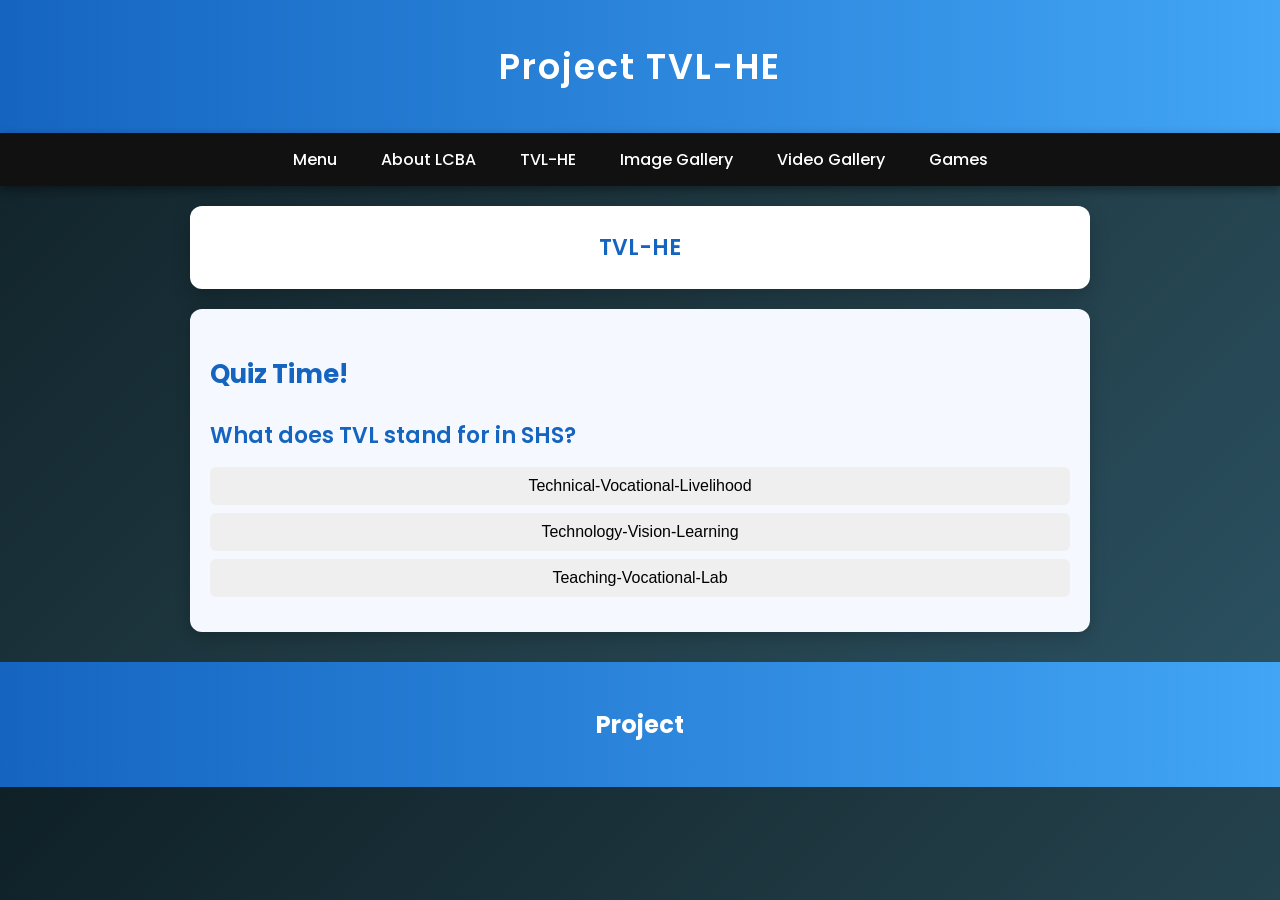
<file: Games.html>
<!DOCTYPE html>
<html>
<head>
<title>Responsive Web Design Layout with Quiz</title>
<meta name="viewport" content="width=device-width, initial-scale=1">

<link href="https://fonts.googleapis.com/css2?family=Poppins:wght@300;400;600&display=swap" rel="stylesheet">

<style>
*{box-sizing:border-box;}
body{
  margin:0;
  font-family:'Poppins',sans-serif;
  background:linear-gradient(135deg,#0f2027,#203a43,#2c5364);
  color:#333;
}

/* Header */
.header{
  padding:40px;
  text-align:center;
  background:linear-gradient(90deg,#1565c0,#42a5f5);
  color:white;
  box-shadow:0 4px 15px rgba(0,0,0,0.3);
}
.header p{font-size:35px;font-weight:600;margin:0;letter-spacing:2px;}

/* Navigation */
.topnav{
  overflow:hidden;
  background:#111;
  display:flex;
  justify-content:center;
  box-shadow:0 4px 10px rgba(0,0,0,0.4);
}
.topnav a{
  color:white;
  text-align:center;
  padding:14px 22px;
  text-decoration:none;
  font-weight:500;
  transition:0.3s;
}
.topnav a:hover{
  background:#42a5f5;
  border-radius:6px;
}

/* Layout */
.row{
  width:90%;
  max-width:900px;
  margin:auto;
  margin-top:20px;
}

.leftcolumn{
  width:100%;
}

/* Cards */
.card{
  background:white;
  padding:25px;
  margin-top:20px;
  border-radius:12px;
  box-shadow:0 8px 20px rgba(0,0,0,0.2);
  text-align:center;
  font-size:22px;
  font-weight:600;
  color:#1565c0;
}

/* Game/Quiz Styles */
#game{
  background:#f5f9ff;
  border-radius:12px;
  margin-top:20px;
  box-shadow:0 5px 15px rgba(0,0,0,0.2);
  padding:20px;
  text-align:left;
}

.quiz-question{
  font-weight:600;
  margin-bottom:15px;
  color:#1565c0;
}
.quiz-options button{
  display:block;
  width:100%;
  margin:8px 0;
  padding:10px;
  font-size:16px;
  border:none;
  border-radius:6px;
  cursor:pointer;
  transition:0.3s;
}
.quiz-options button:hover{
  background:#42a5f5;
  color:white;
}
#quiz-result{
  margin-top:15px;
  font-size:18px;
  font-weight:600;
  color:green;
}

/* Footer */
.footer{
  padding:25px;
  text-align:center;
  background:linear-gradient(90deg,#1565c0,#42a5f5);
  margin-top:30px;
  color:white;
  font-weight:500;
}

/* Responsive */
@media screen and (max-width:500px){
  .topnav{
    flex-direction:column;
  }
  .topnav a{
    border-top:1px solid rgba(255,255,255,0.2);
  }
}
</style>
</head>

<body>

<div class="header">
<p>Project TVL-HE</p>
</div>

<div class="topnav">
    <a href="http://localhost:8158/Project.html">Menu</a>
  <a href="http://localhost:8158/LCBA.html">About LCBA</a>
  <a href="http://localhost:8158/TVL-HE.html">TVL-HE</a>
  <a href="http://localhost:8158/Image Gallery.html">Image Gallery</a>
  <a href="http://localhost:8158/Video gallery.html">Video Gallery</a>
  <a href="http://localhost:8158/Games.html" style="float:right">Games</a>
</div>

<div class="row">

<div class="leftcolumn">

<div class="card">
TVL-HE
</div>

<div id="game" class="card">
<h3>Quiz Time!</h3>
<div class="quiz-question" id="question">Loading question...</div>
<div class="quiz-options" id="options"></div>
<div id="quiz-result"></div>
</div>

</div>

</div>

<div class="footer">
<h2>Project</h2>
</div>

<script>
const quizData = [
  {
    question: "What does TVL stand for in SHS?",
    options: ["Technical-Vocational-Livelihood", "Technology-Vision-Learning", "Teaching-Vocational-Lab"],
    answer: "Technical-Vocational-Livelihood"
  },
  {
    question: "Which subject teaches cooking and baking?",
    options: ["Agri-Fishery Arts", "Home Economics", "Industrial Arts"],
    answer: "Home Economics"
  },
  {
    question: "What is the main goal of TVL-HE track?",
    options: ["Prepare for college", "Prepare for employment and livelihood", "Prepare for sports"],
    answer: "Prepare for employment and livelihood"
  }
];

let currentQuestion = 0;
let score = 0;

function loadQuestion(){
  document.getElementById("quiz-result").innerText="";
  let q = quizData[currentQuestion];
  document.getElementById("question").innerText = q.question;
  
  let optionsDiv = document.getElementById("options");
  optionsDiv.innerHTML = "";
  
  q.options.forEach(opt => {
    let btn = document.createElement("button");
    btn.innerText = opt;
    btn.onclick = () => checkAnswer(opt);
    optionsDiv.appendChild(btn);
  });
}

function checkAnswer(selected){
  if(selected === quizData[currentQuestion].answer){
    score++;
    document.getElementById("quiz-result").innerText = "Correct!";
  } else{
    document.getElementById("quiz-result").innerText = "Wrong! Correct: " + quizData[currentQuestion].answer;
  }
  
  currentQuestion++;
  if(currentQuestion < quizData.length){
    setTimeout(loadQuestion,1500);
  } else{
    setTimeout(() => {
      document.getElementById("game").innerHTML = "<h3>Quiz Finished!</h3><p>Your Score: " + score + "/" + quizData.length + "</p>";
    },1500);
  }
}

// Start the quiz
loadQuestion();
</script>

</body>
</html>
</file>
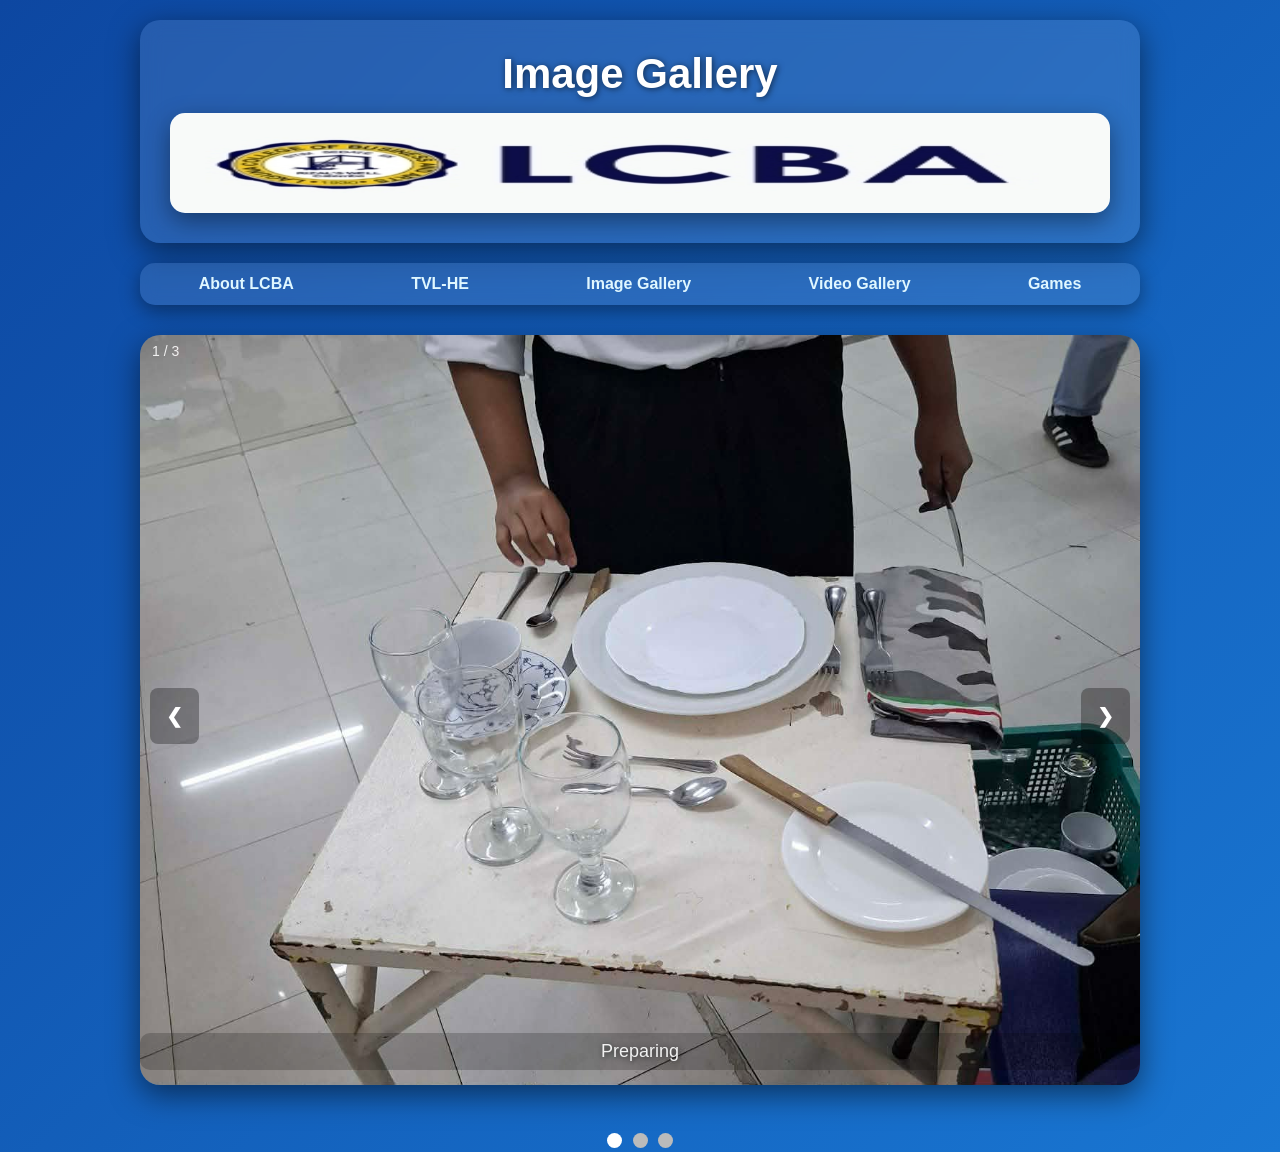
<file: Image Gallery.html>
<!DOCTYPE html>
<html>
<head>
<meta name="viewport" content="width=device-width, initial-scale=1">
<style>
* {
  box-sizing: border-box;
  margin: 0;
  padding: 0;
}

body {
  font-family: 'Segoe UI', Arial, sans-serif;
  background: linear-gradient(135deg, #0d47a1, #1976d2);
  color: #fff;
  text-align: center;
  min-height: 100vh;
}

/* Glassmorphism Header */
.header {
  padding: 30px;
  margin: 20px auto;
  width: 90%;
  max-width: 1000px;
  background: rgba(255,255,255,0.1);
  backdrop-filter: blur(10px);
  border-radius: 20px;
  box-shadow: 0 8px 30px rgba(0,0,0,0.5);
}

.header p {
  font-size: 42px;
  font-weight: bold;
  text-shadow: 1px 1px 6px rgba(0,0,0,0.6);
}

.header img {
  margin-top: 15px;
  border-radius: 15px;
  box-shadow: 0 8px 25px rgba(0,0,0,0.4);
}

/* Glassmorphism Navigation */
.topnav {
  overflow: hidden;
  display: flex;
  flex-wrap: wrap;
  justify-content: space-around;
  margin: 15px auto;
  width: 90%;
  max-width: 1000px;
  background: rgba(255,255,255,0.1);
  backdrop-filter: blur(8px);
  border-radius: 15px;
  box-shadow: 0 6px 20px rgba(0,0,0,0.4);
  transition: 0.3s ease;
}

.topnav a {
  padding: 12px 16px;
  text-decoration: none;
  color: #e0f7ff;
  font-weight: bold;
  border-radius: 10px;
  transition: 0.3s;
}

.topnav a:hover {
  background: rgba(255,255,255,0.2);
  color: #fff;
  transform: scale(1.05);
}

/* Slideshow container */
.slideshow-container {
  max-width: 1000px;
  margin: 30px auto;
  position: relative;
  border-radius: 20px;
  overflow: hidden;
  box-shadow: 0 10px 30px rgba(0,0,0,0.5);
}

/* Slides */
.mySlides {display: none;}
img {vertical-align: middle; width: 100%;}

/* Buttons */
.prev, .next {
  cursor: pointer;
  position: absolute;
  top: 50%;
  width: auto;
  padding: 16px;
  margin-top: -22px;
  font-weight: bold;
  font-size: 20px;
  color: #fff;
  background: rgba(0,0,0,0.3);
  border-radius: 8px;
  transition: 0.3s ease;
  user-select: none;
}

.prev:hover, .next:hover {
  background: rgba(0,0,0,0.6);
}

.next { right: 10px; }
.prev { left: 10px; }

/* Caption text */
.text {
  color: #f1f1f1;
  font-size: 18px;
  padding: 8px 12px;
  position: absolute;
  bottom: 15px;
  width: 100%;
  text-align: center;
  text-shadow: 1px 1px 6px rgba(0,0,0,0.7);
  background: rgba(0,0,0,0.2);
  border-radius: 10px;
}

/* Number text */
.numbertext {
  color: #f1f1f1;
  font-size: 14px;
  padding: 8px 12px;
  position: absolute;
  top: 0;
}

/* Dots */
.dot {
  cursor: pointer;
  height: 15px;
  width: 15px;
  margin: 0 3px;
  background-color: #bbb;
  border-radius: 50%;
  display: inline-block;
  transition: background-color 0.6s ease;
}

.active, .dot:hover {
  background-color: #fff;
}

/* Fading animation */
.fade {
  animation-name: fade;
  animation-duration: 1.5s;
}
@keyframes fade {
  from {opacity: .4} 
  to {opacity: 1}
}

/* Responsive */
@media only screen and (max-width: 600px) {
  .prev, .next,.text {font-size: 14px;}
  .topnav {flex-direction: column;}
}
</style>
</head>
<body>

<div class="header">
  <p>Image Gallery</p>
  <img src="IMG_20260301_041238.jpg" width="200" height="100">
</div>

<!-- Navigation Bar -->
<div class="topnav">
  <a href="http://localhost:8158/LCBA.html">About LCBA</a>
  <a href="http://localhost:8158/TVL-HE.html">TVL-HE</a>
  <a href="http://localhost:8158/Image Gallery.html">Image Gallery</a>
  <a href="http://localhost:8158/Video gallery.html">Video Gallery</a>
  <a href="http://localhost:8158/Games.html" style="float:right">Games</a>
</div>

<!-- Slideshow -->
<div class="slideshow-container">

<div class="mySlides fade">
  <div class="numbertext">1 / 3</div>
  <img src="Messenger_creation_39BB3E0C-25AE-4835-9CF2-11F76341862E.jpeg">
  <div class="text">Preparing</div>
</div>

<div class="mySlides fade">
  <div class="numbertext">2 / 3</div>
  <img src="Messenger_creation_71452111-69A9-427A-998A-42FDE41193BC.jpeg">
  <div class="text">Cooking</div>
</div>

<div class="mySlides fade">
  <div class="numbertext">3 / 3</div>
  <img src="Messenger_creation_AEEA2EE6-DCAB-4408-925D-0F0C26579707.jpeg">
  <div class="text">Serving</div>
</div>

<a class="prev" onclick="plusSlides(-1)">❮</a>
<a class="next" onclick="plusSlides(1)">❯</a>

</div>

<br>

<div style="text-align:center">
  <span class="dot" onclick="currentSlide(1)"></span> 
  <span class="dot" onclick="currentSlide(2)"></span> 
  <span class="dot" onclick="currentSlide(3)"></span> 
</div>

<script>
let slideIndex = 1;
showSlides(slideIndex);

function plusSlides(n) { showSlides(slideIndex += n); }
function currentSlide(n) { showSlides(slideIndex = n); }

function showSlides(n) {
  let i;
  let slides = document.getElementsByClassName("mySlides");
  let dots = document.getElementsByClassName("dot");
  if (n > slides.length) {slideIndex = 1}    
  if (n < 1) {slideIndex = slides.length}
  for (i = 0; i < slides.length; i++) { slides[i].style.display = "none"; }
  for (i = 0; i < dots.length; i++) { dots[i].className = dots[i].className.replace(" active", ""); }
  slides[slideIndex-1]
  .style.display = "block";  
  dots[slideIndex-1].className += " active";
}
</script>

</body>
</html>
</file>
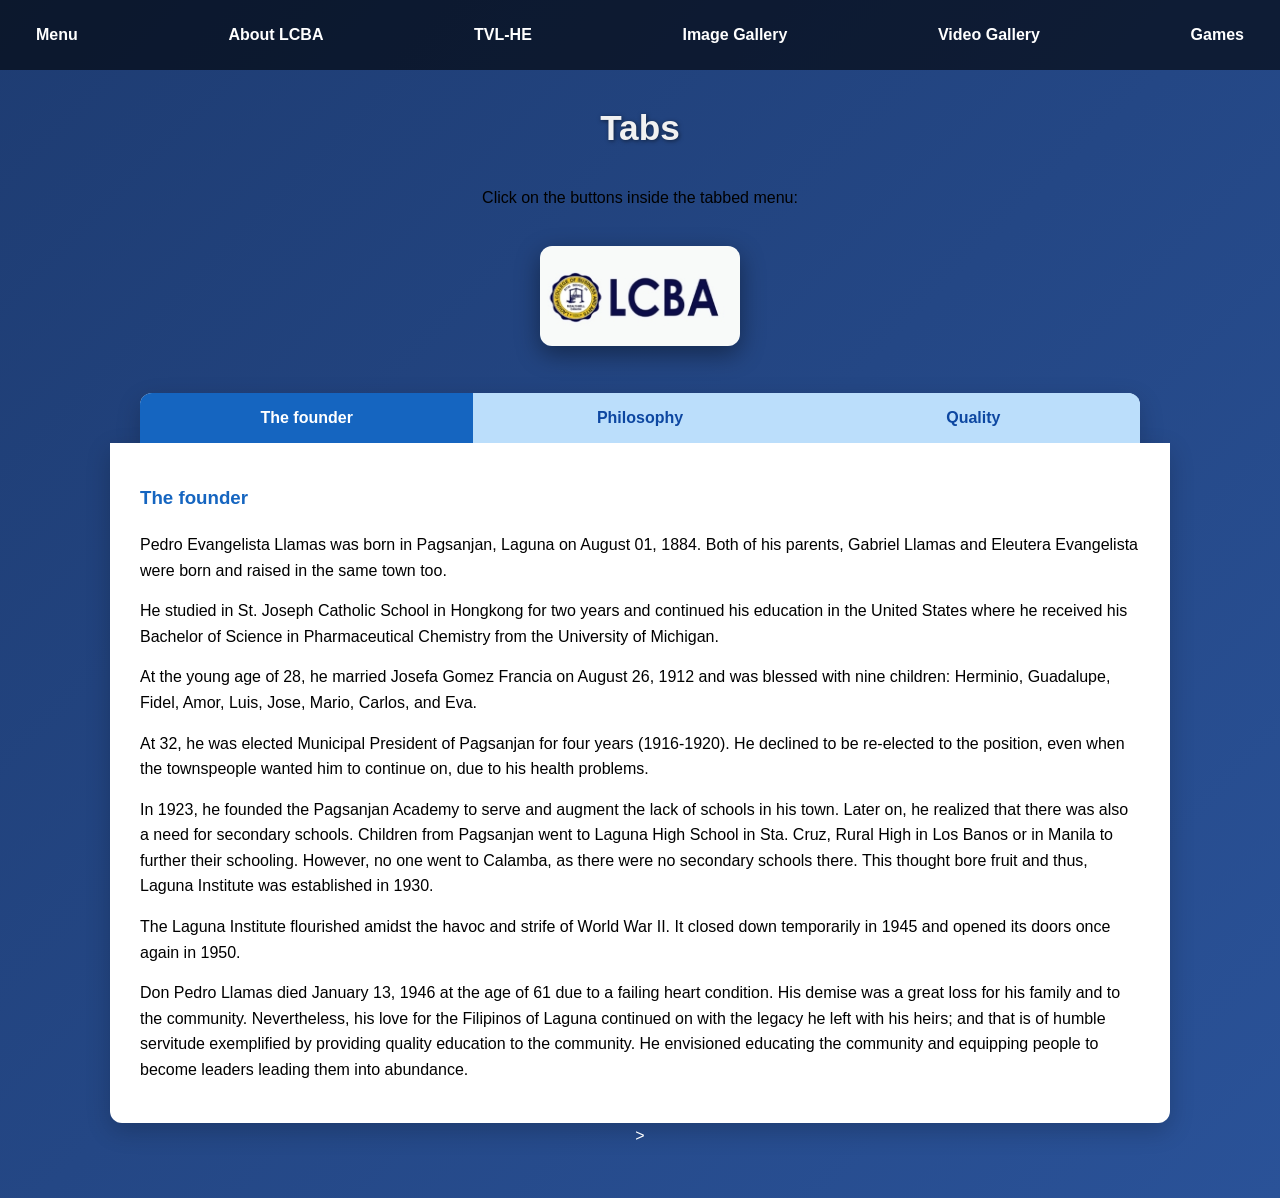
<file: LCBA.html>
<!DOCTYPE html>
<html>
<head>
<link rel="stylesheet" href="LCBA.css">
<meta name="viewport" content="width=device-width, initial-scale=1">

<style>
/* Base body */
body {
  font-family: 'Segoe UI', Arial, sans-serif;
  margin: 0;
  background: linear-gradient(135deg, #1e3c72, #2a5298);
  color: #fff;
  text-align: center;
  line-height: 1.6;
  padding-bottom: 50px;
}

/* Top navigation - sticky */
.topnav {
  overflow: hidden;
  background-color: rgba(0,0,0,0.6); /* semi-transparent to blend with gradient */
  display: flex;
  flex-wrap: wrap;
  justify-content: space-between;
  padding: 10px 20px;

  /* Sticky */
  position: sticky;
  top: 0;
  z-index: 1000;
}

.topnav a {
  color: #fff;
  text-align: center;
  padding: 12px 16px;
  text-decoration: none;
  font-weight: bold;
  transition: background 0.3s, color 0.3s;
}

.topnav a:hover {
  background-color: #1565c0;
  color: #fff;
  border-radius: 6px;
}

/* Headings */
h2 {
  color: #f1f1f1;
  margin-top: 30px;
  font-size: 2.2em;
  text-shadow: 1px 1px 4px rgba(0,0,0,0.5);
}

p {
  color: black;
  font-size: 1em;
  margin: 5px 0 15px 0;
}

/* Image */
img {
  margin: 20px 0;
  border-radius: 12px;
  box-shadow: 0 8px 25px rgba(0,0,0,0.4);
}

/* Tab container */
.tab {
  overflow: hidden;
  background-color: #e3f2fd;
  margin: 20px auto 0 auto;
  width: 85%;
  max-width: 1000px;
  border-radius: 12px 12px 0 0;
  box-shadow: 0 8px 25px rgba(0,0,0,0.2);
  display: flex;
}

/* Tab buttons */
.tab button {
  flex: 1;
  background-color: #bbdefb;
  border: none;
  outline: none;
  cursor: pointer;
  padding: 16px;
  font-size: 16px;
  font-weight: bold;
  color: #0d47a1;
  transition: 0.3s;
}

.tab button:hover {
  background-color: #90caf9;
}

.tab button.active {
  background-color: #1565c0;
  color: white;
}

/* Tab content */
.tabcontent {
  display: none; /* fixed missing semicolon */
  background: white;
  color: black; /* fixed invalid 'b' */
  width: 85%;
  max-width: 1000px;
  margin: auto;
  padding: 25px 30px;
  border-radius: 0 0 12px 12px;
  box-shadow: 0 8px 25px rgba(0,0,0,0.2);
  text-align: left;
  animation: fadeEffect 0.4s ease-in-out;
}

.tabcontent h3 {
  color: #1565c0;
  margin-top: 15px;
}

.tabcontent p {
  margin-bottom: 15px;
}

/* Fade animation */
@keyframes fadeEffect {
  from {opacity: 0; transform: translateY(10px);}
  to {opacity: 1; transform: translateY(0);}
}

/* Responsive */
@media (max-width: 600px) {
  .tab {
    flex-direction: column;
  }
  .tab button {
    font-size: 14px;
    padding: 12px;
  }
  .tabcontent {
    padding: 20px;
  }
  .topnav {
    flex-direction: column;
    align-items: center;
  }
}
</style>
</head>

<body>

<!-- Top Navigation -->
<div class="topnav">
    <a href="http://localhost:8158/Project.html">Menu</a>
    <a href="http://localhost:8158/LCBA.html">About LCBA</a>
    <a href="http://localhost:8158/TVL-HE.html">TVL-HE</a>
    <a href="http://localhost:8158/Image Gallery.html">Image Gallery</a>
    <a href="http://localhost:8158/Video gallery.html">Video Gallery</a>
    <a href="http://localhost:8158/Games.html" style="float:right">Games</a>
</div>

<h2>Tabs</h2>
<p>Click on the buttons inside the tabbed menu:</p>

<img src="IMG_20260301_041238.jpg" width="200" height="100">

<div class="tab">
  <button class="tablinks active" onclick="openCity(event, 'The founder')">The founder</button>
  <button class="tablinks" onclick="openCity(event, 'Philosophy')">Philosophy</button>
  <button class="tablinks" onclick="openCity(event, 'Quality Objectives')">Quality</button>
</div>

<div id="The founder" class="tabcontent" style="display:block;">
  <h3>The founder</h3>
  <p>Pedro Evangelista Llamas was born in Pagsanjan, Laguna on August 01, 1884. Both of his parents, Gabriel Llamas and Eleutera Evangelista were born and raised in the same town too.</p>
  <p>He studied in St. Joseph Catholic School in Hongkong for two years and continued his education in the United States where he received his Bachelor of Science in Pharmaceutical Chemistry from the University of Michigan.</p>
  <p>At the young age of 28, he married Josefa Gomez Francia on August 26, 1912 and was blessed with nine children: Herminio, Guadalupe, Fidel, Amor, Luis, Jose, Mario, Carlos, and Eva.</p>
  <p>At 32, he was elected Municipal President of Pagsanjan for four years (1916-1920). He declined to be re-elected to the position, even when the townspeople wanted him to continue on, due to his health problems.</p>
  <p>In 1923, he founded the Pagsanjan Academy to serve and augment the lack of schools in his town. Later on, he realized that there was also a need for secondary schools. Children from Pagsanjan went to Laguna High School in Sta. Cruz, Rural High in Los Banos or in Manila to further their schooling. However, no one went to Calamba, as there were no secondary schools there. This thought bore fruit and thus, Laguna Institute was established in 1930.</p>
  <p>The Laguna Institute flourished amidst the havoc and strife of World War II. It closed down temporarily in 1945 and opened its doors once again in 1950.</p>
  <p>Don Pedro Llamas died January 13, 1946 at the age of 61 due to a failing heart condition. His demise was a great loss for his family and to the community. Nevertheless, his love for the Filipinos of Laguna continued on with the legacy he left with his heirs; and that is of humble servitude exemplified by providing quality education to the community. He envisioned educating the community and equipping people to become leaders leading them into abundance.</p>
</div>

<div id="Philosophy" class="tabcontent">
  <h3>Philosophy</h3>
  <p>Inspired by Dr. Jose Rizal's educational principles, LCBA Education upholds a balanced curriculum towards holistic development for a better quality of life.</p>
  <h3>Vision</h3>
  <p>LCBA envisions to become an autonomous higher education institution committed to producing holistically developed and globally competitive lifelong learners</p>
  <h3>Mission</h3>
  <p>LCBA commits itself to the total human development of the learners through value-laden and competency-based education, policy-relevant research, and sustainable community involvement.</p>
  <h3>Institution's Core Values</h3>
  <p>As LCBAian, employees and students should develop and possess the following values:</p>
  <h3>Integrity</h3>
  <p>looking. This means doing the right thing even when no one is</p>
  <h3>Positivity</h3>
  <p>This is finding the good in everything.</p>
  <h3>Mindfulness</h3>
  <p>This means respecting and accepting individual differences.</p>
  <h3>Excellence</h3>
  <p>This is exemplifying proper attitude, skill, and knowledge.</p>
</div>

<div id="Quality Objectives" class="tabcontent">
  <h3>Quality Objectives</h3>
  <p>1. Promote total development among students for better quality of life;</p>
  <p>2. Employ experientially and academically aligned educators;</p>
  <p>3. Implement values-laden and competency-based education</p>
  <p>4. Conduct policy-relevant personnel and student research projects;</p>
  <p>5. Acquire adequate library holdings and maximize library utilization among faculty and students;</p>
  <p>6. Provide curricular and co-curricular activities delivered by highly competent and service--oriented personnel;</p>
  <p>7. Provide state-of-the-art laboratories and facilities;</p>
  <p>8. Provide a satisfactory, conducive, and safe learning environment;</p>
  <p>9. Develop and utilize efficient and effective administrative systems;</p>
  <p>10.Implement community-empowering extension program; and </p>
  <p>11. Produce globally competitive graduates who are driven to pursue further studies and are equipped for the world of employment and entrepreneurship.</p>
</div>

<script>
function openCity(evt, cityName) {
  var i, tabcontent, tablinks;
  tabcontent = document.getElementsByClassName("tabcontent");
  for (i = 0; i < tabcontent.length; i++) {
    tabcontent[i].style.display = "none";
  }
  tablinks = document.getElementsByClassName("tablinks");
  for (i = 0; i < tablinks.length; i++) {
    tablinks[i].className = tablinks[i].className.replace(" active", "");
  }
  document.getElementById(cityName).style.display = "block";
  evt.currentTarget.className += " active";
}
</script>

</body>
</html>>
</file>
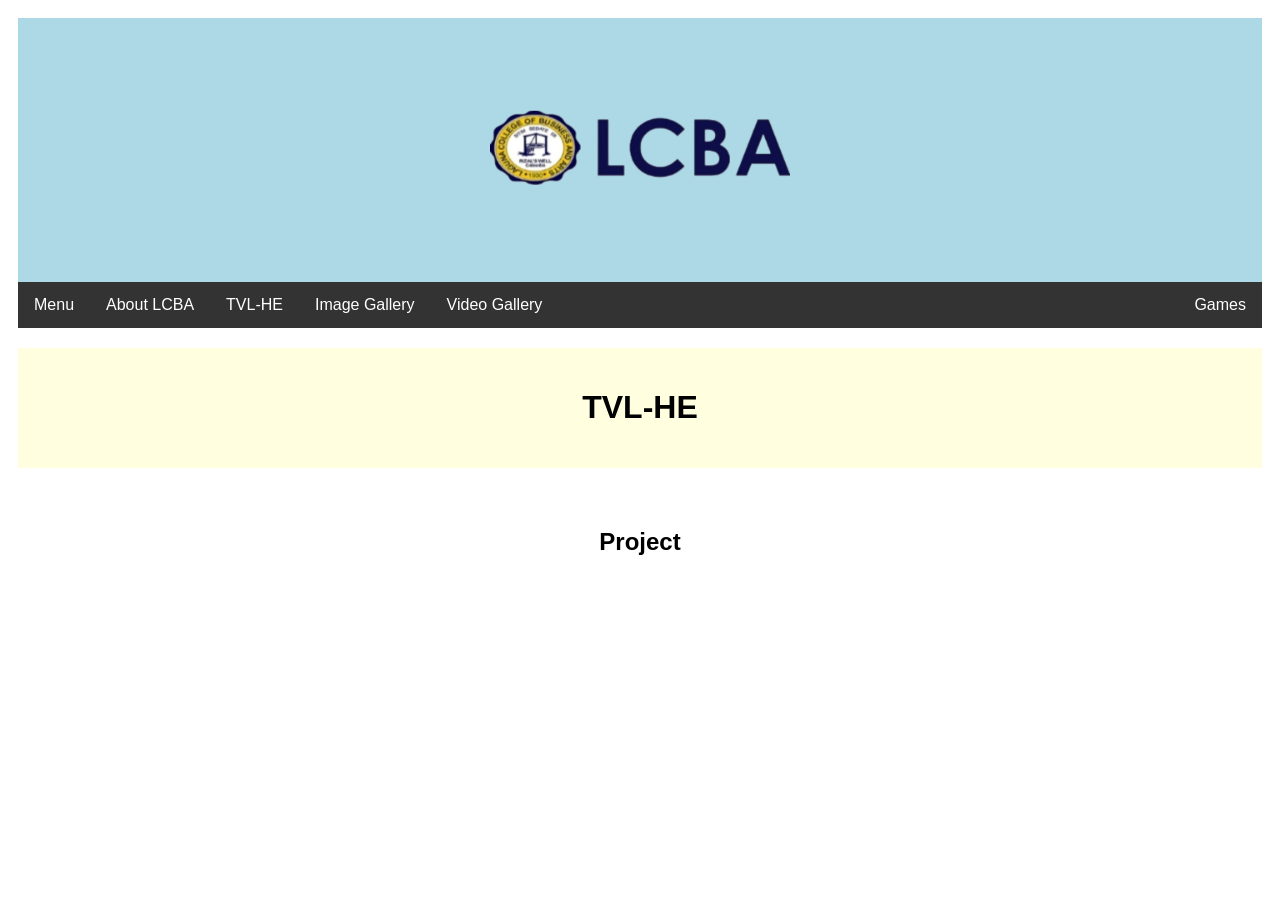
<file: Project.html>
<!DOCTYPE html>
<html>
<head>
  <title>Responsive Web Design Layout</title>
  <link rel="stylesheet" href="">

<style>
* {
  box-sizing: border-box;
}

body {
  font-family: Arial;
  padding: 10px;
}


/* Header/Blog Title */
.header {
  padding: 30px;
  text-align: center;
  background-color: lightblue;
}


.header h1 {
  font-size: 50px;
}

/* Style the top navigation bar */
.topnav {
  overflow: hidden;
  background-color: #333;
}

/* Style the topnav links */
.topnav a {
  float: left;
  display: block;
  color:white;
  text-align: center;
  padding: 14px 16px;
  text-decoration: none;
}

/* Change color on hover */
.topnav a:hover {
  background-color: #ddd;
  color: black;
}

/* Create two unequal columns that floats next to each other */
/* Left column */
.leftcolumn {   
  float: left;
  width: 100%;
  text-align: center;
}

/* Right column */
.rightcolumn {
  float: left;
  width: 0%;
  background-color: #f1f1f1;
  padding-left: 20px;
}

/* Fake image */
.fakeimg {
  background-color: #aaa;
  width: 100%;
  padding: 20px;
}

/* Add a card effect for articles */
.card {
  background-color: lightyellow;
  padding: 20px;
  margin-top: 20px;
}

/* Clear floats after the columns */
.row:after {
  content: "";
  display: table;
  clear: both;
}

/* Footer */
.footer {
  padding: 20px;
  text-align: center;
  margin-top: 20px;
}

/* Responsive layout - when the screen is less than 800px wide, make the two columns stack on top of each other instead of next to each other */

@media screen and (max-width: 800px) {
  .leftcolumn, .rightcolumn {   
    width: 100%;
    padding: 0;
  }
}



/* Responsive layout - when the screen is less than 400px wide, make the navigation links stack on top of each other instead of next to each other */

@media screen and (max-width: 400px) {
  .topnav a {
    float: none;
    width: 100%;
  }
}
</style>
</head>

<body>

<div class="header">
<img src="New Project [7A6A3E0].png" width="300" height="200">
</div>


<div class="topnav">
    <a href="http://localhost:8158/Project.html">Menu</a>
  <a href="http://localhost:8158/LCBA.html">About LCBA</a>
  <a href="http://localhost:8158/TVL-HE.html">TVL-HE</a>
  <a href="http://localhost:8158/Image Gallery.html">Image Gallery</a>
  <a href="http://localhost:8158/Video gallery.html">Video Gallery</a>
  <a href="http://localhost:8158/Games.html" style="float:right">Games</a>
</div>


<div class="row">
  <div class="leftcolumn">
    <div class="card">
      <h1>TVL-HE</h1>
  
</div>
      
    
      
    </div>
    
  </div>


    </div>


    
  </div>
</div>

<div class="footer">
  <h2>Project</h2>
</div>

</body>
</html>
</file>
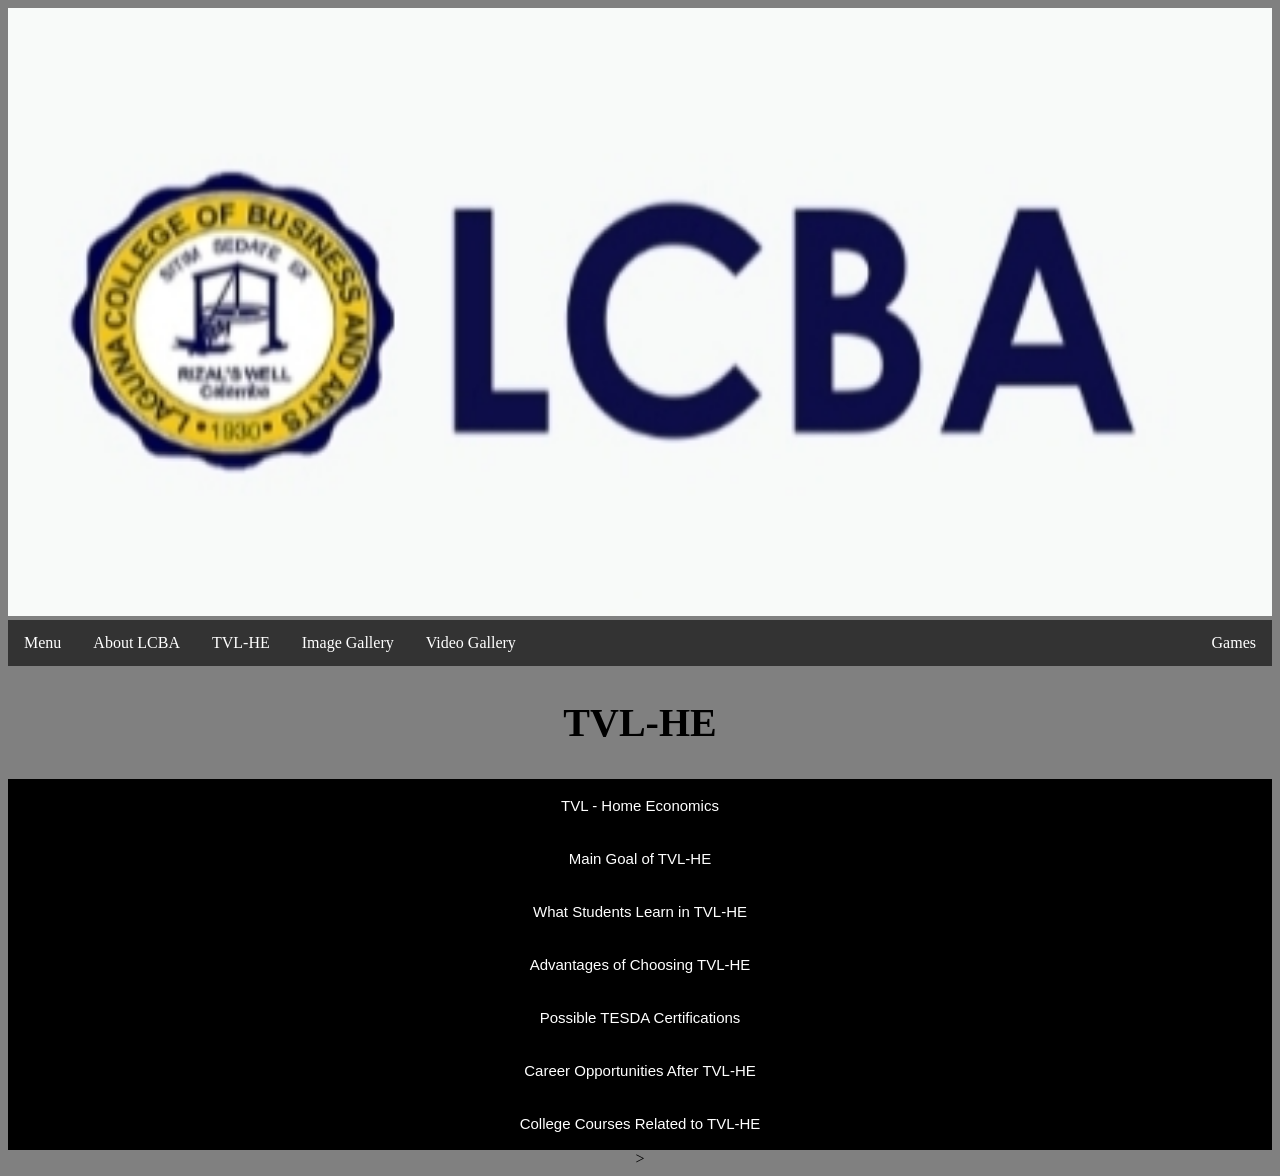
<file: TVL-HE.html>
<!DOCTYPE html>
<html>
<head>
<meta name="viewport" content="width=device-width, initial-scale=1">
<link rel="stylesheet" href="TVL-HE.css">
<style>
  body {
    background-color: gray;
  }

.topnav {
  overflow: hidden;
  background-color: #333;
}

.topnav a {
  float: left;
  display: block;
  color: white;
  text-align: center;
  padding: 14px 16px;
  text-decoration: none;
}

.topnav a:hover {
  background-color: #ddd;
  color: black;
}

.accordion {
  background-color: black;
  color: white;
  cursor: pointer;
  padding: 18px;
  width: 100%;
  border: none;
  text-align: center;
  outline: none;
  font-size: 15px;
  transition: 0.4s;
}

.active, .accordion:hover {
  background-color: black ; 
}

.panel {
  padding: 0 18px;
  display: none;
  background-color: gray; 
  overflow: hidden;
}
</style>
</head>
<body>

<!-- LCBA Picture -->
<img src="IMG_20260301_041238.jpg" alt="LCBA Picture" style="width:100%;">


<!-- Navigation Bar (Below LCBA Picture) -->
<div class="topnav">
    <a href="http://localhost:8158/Project.html">Menu</a>
  <a href="http://localhost:8158/LCBA.html">About LCBA</a>
  <a href="http://localhost:8158/TVL-HE.html">TVL-HE</a>
  <a href="http://localhost:8158/Image Gallery.html">Image Gallery</a>
  <a href="http://localhost:8158/Video gallery.html">Video Gallery</a>
  <a href="http://localhost:8158/Games.html" style="float:right">Games</a>
</div>

<div class="head">
<h2 style="font-size: 40px;">TVL-HE</h2>

<button class="accordion">TVL - Home Economics</button>
<div class="panel">
  <p>The TVL-HE (Technical-Vocational-Livelihood Economics) - Home Strand is one of the programs offered under LCBA's Senior High School TVL Track.</p>
  <p>The TVL-HE Strand is best suited for students who enjoy cooking, baking, and food preparation, and are interested in careers related to hospitality, tourism, or caregiving. It is ideal for learners who prefer hands-on and practical training, and who want to gain skills for employment or entrepreneurship after Senior High School. This strand is also a great choice for those with a strong interest in service-oriented professions.</p>
</div>

<button class="accordion">Main Goal of TVL-HE</button>
<div class="panel">
  <h3>The TVL-HE Strand aims to:</h3>
  <p>•Equip students with livelihood and service skills</p>
  <p>•Provide real-world training for employment or business</p>
  <p>•Prepare learners for TESDA certifications</p>
  <p>•Develop entrepreneurial skills in home-based and hospitality careers</p>
</div>

<button class="accordion">What Students Learn in TVL-HE</button>
<div class="panel">
  <h3>Students under TVL-HE studies a variety of practical subjects such as:</h3>
  <h3>Cookery and Baking</h3>
  <p>•Food preparation and cooking techniques</p>
  <p>•Baking breads, pastries, and desserts</p>
  <p>•Kitchen safety and sanitation</p>
  <h3>Housekeeping and Hospitality Services</h3>
  <p>•Proper cleaning and room maintenance</p>
  <p>•Hotel and lodging service procedures</p>
  <p>•Customer service skills</p>
  <h3>Tourism and Events Management</h3>
  <p>•Tour guiding basics</p>
  <p>•Travel and hospitality operations</p>
  <p>•Event planning and management</p>
  <h3>Caregiving and Health Services</h3>
  <p>•Basic caregiving skills</p>
  <p>•Assisting children, elderly, or patients</p>
  <p>•Health and wellness support</p>
  <h3>Beauty and Wellness (in some schools)</h3>
  <p>•Haircare and skincare services</p>
  <p>•Personal grooming and wellness training</p>
  <h3>Entrepreneurship and Livelihood Skills</h3>
  <p>•Starting small businesses</p>
  <p>•Product marketing and selling</p>
  <p>•Managing food or service-related enterprises</p>
</div>

<button class="accordion">Advantages of Choosing TVL-HE</button>
<div class="panel">
  <h3>Choosing this strand helps students:</h3>
  <p>•Gain practical skills for everyday life and careers</p>
  <p>•Become job-ready after Senior High School</p>
  <p>•Qualify for TESDA National Certificates</p>
  <p>•Start small businesses like catering or baking</p>
  <p>•Prepare for hospitality and service-related college courses</p>
</div>

<button class="accordion">Possible TESDA Certifications</button>
<div class="panel">
  <h3>TVL-HE students may earn certifications such as:</h3>
  <p>•Cookery NC II</p>
  <p>•Bread and Pastry Production NC II</p>
  <p>•Housekeeping NC II</p>
  <p>•Caregiving NC II</p>
  <p>•Food and Beverage Services NC II</p>
  <h3>These certifications increase employability locally and abroad.</h3>
</div>

<button class="accordion">Career Opportunities After TVL-HE</button>
<div class="panel">
  <h3>Graduates may work as:</h3>
  <p>•Chef or Cook Assistant</p>
  <p>•Baker or Pastry Maker</p>
  <p>•Housekeeping Attendant</p>
  <p>•Hotel or Restaurant Staff</p>
  <p>•Caregiver</p>
  <p>•Tour Guide</p>
  <p>•Event Coordinator</p>
  <p>•Entrepreneur (catering, food business, salon, etc.)</p>
</div>

<button class="accordion">College Courses Related to TVL-HE</button>
<div class="panel">
  <h3>Students may continue with courses such as:</h3>
  <p>•Hospitality Management</p>
  <p>•Tourism Management</p>
  <p>•Culinary Arts</p>
  <p>•Nutrition and Dietetics</p>
  <p>•Entrepreneurship</p>
  <p>•Hotel and Restaurant Management</p>
</div>

<script>
var acc = document.getElementsByClassName("accordion");
var i;

for (i = 0; i < acc.length; i++) {
  acc[i].addEventListener("click", function() {
    this.classList.toggle("active");
    var panel = this.nextElementSibling;
    if (panel.style.display === "block") {
      panel.style.display = "none";
    } else {
      panel.style.display = "block";
    }
  });
}
</script>

</body>
</html>>
</file>
<file: LCBA.css>
.tab-container {
  display: flex; /* Enables flexbox properties for the container */
  justify-content: center; /* Centers the child elements horizontally */
  /* Add other styling for appearance, e.g., border, background, padding */
  border-bottom: 1px solid #ccc;
  padding: 10px 0;
}

.tab-link {
  /* Add styling for individual links */
  padding: 9px 10px;
  text-decoration: none;
  /* ... other styles */
}
</file>
<file: TVL-HE.css>
.head {
    text-align: center;
    
}
.accordion {
  background-color: #eee;
  color: #444;
}
</file>
